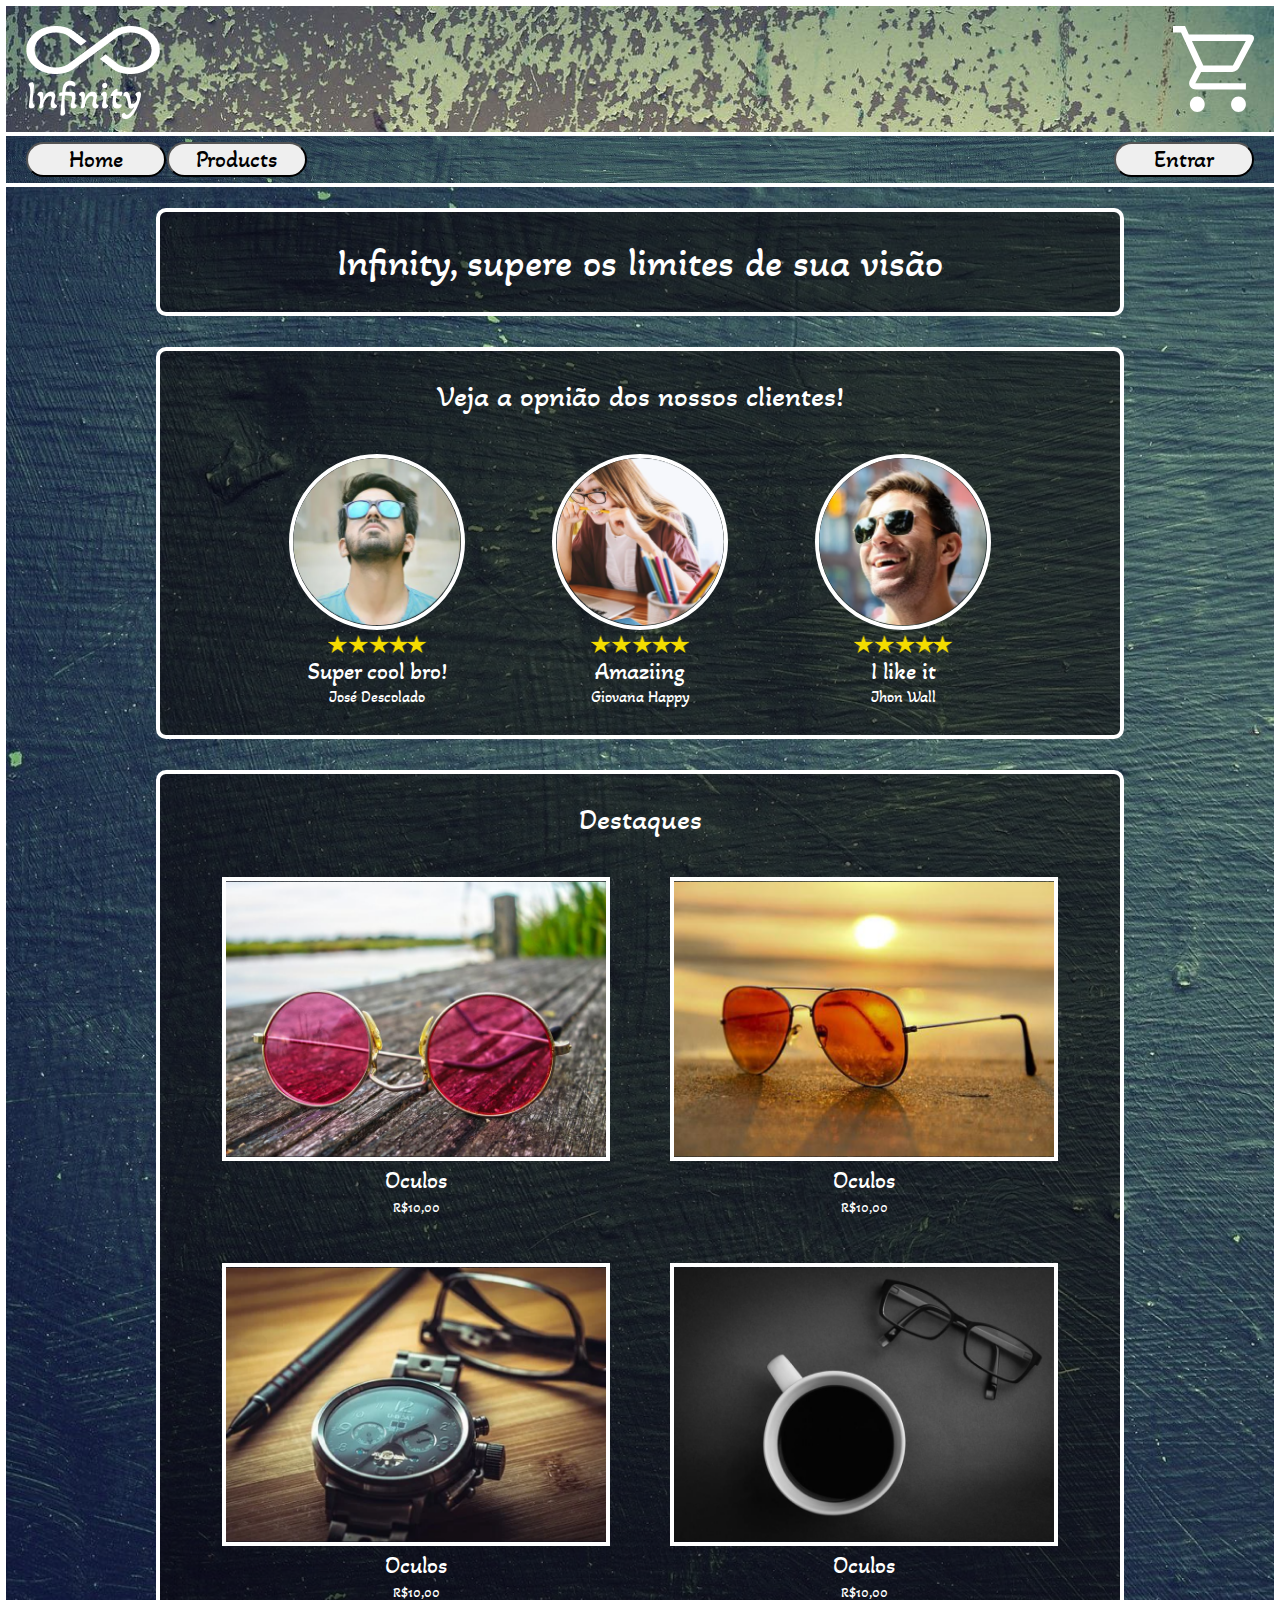
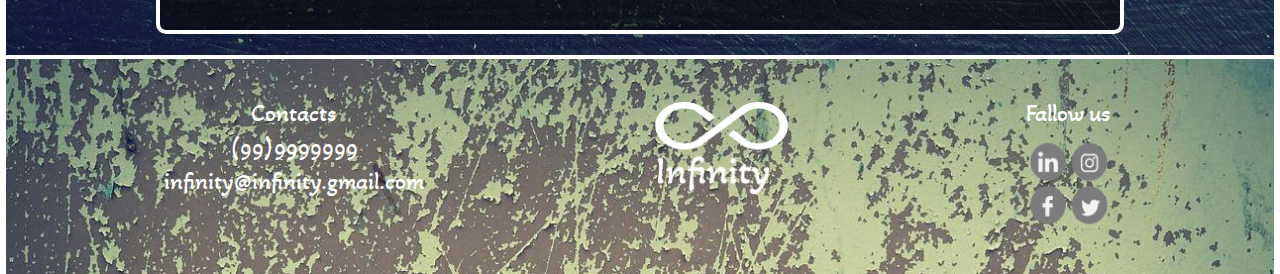
<file: index.html>
<!DOCTYPE html>
<html lang="en">
<head>
    <meta charset="UTF-8">
    <meta http-equiv="X-UA-Compatible" content="IE=edge">
    <meta name="viewport" content="width=device-width, initial-scale=1.0">
    <link rel="shortcut icon" href="assets/images/logo.png" />
    <title>Infinity Optics</title>
    
    <link href="https://fonts.googleapis.com/css2?family=Akaya+Kanadaka&display=swap" rel="stylesheet">
    <link rel="stylesheet" href="assets/css/base/_reset.css">
    <link rel="stylesheet" href="assets/css/base/variables.css">
    <link rel="stylesheet" href="assets/css/base/base.css">
    <link rel="stylesheet" href="assets/css/components/buttons.css">
    <link rel="stylesheet" href="assets/css/components/header.css">
    <link rel="stylesheet" href="assets/css/components/nav-bar.css">
    <link rel="stylesheet" href="assets/css/components/products.css">
    <link rel="stylesheet" href="assets/css/components/client.css">
    <link rel="stylesheet" href="assets/css/components/card.css">
    <link rel="stylesheet" href="assets/css/components/footer.css">
</head>

<body>
    <header class="header margin-bottom">
        <div class="header__title-container">
            <img class="header__icon" src="assets/images/logo.png"></img>
        </div>
        
        <img src="assets/images/icons/shop.svg" alt="" class="header__shop">
    </header>

    <nav class="nav-bar margin-bottom">
        <div class="nav-bar__links">
            <button class="button">Home</button>
            <button class="button">Products</button>
        </div>
        <button class="button">Entrar</button>
    </nav>

    <main class="margin-bottom">
        <section class="card">
            <h2 class="card__title--bigger">Infinity, supere os limites de sua visão</h2>
        </section>

        <section class="card">
            <h2 class="card__title">Veja a opnião dos nossos clientes!</h2>

            <div class="clients-list">
                <article class="client">
                    <img src="assets/images/client_1.png" alt="" class="client__photo">
                    <img src="assets/images/evaluation.png" alt="" class="client_evaluation">
                    <span class="client__commentary">Super cool bro!</span>
                    <span class="client__name">José Descolado</span>
                </article>
                <article class="client">
                    <img src="assets/images/client_3.png" alt="" class="client__photo">
                    <img src="assets/images/evaluation.png" alt="" class="client_evaluation">
                    <span class="client__commentary">Amaziing</span>
                    <span class="client__name">Giovana Happy</span>
                </article>
                <article class="client">
                    <img src="assets/images/client_2.png" alt="" class="client__photo">
                    <img src="assets/images/evaluation.png" alt="" class="client_evaluation">
                    <span class="client__commentary">I like it</span>
                    <span class="client__name">Jhon Wall</span>
                </article>        
            </div>
        </section>

        <section class="card">
            <h2 class="card__title">Destaques</h2>

            <div class="products-list">
            <article class="product">
                <img class="product__image" src="assets/images/glasses-1.png" alt="">
                <span class="product__name">Oculos</span>
                <span class="product__price">R$10,00</span>
            </article>

            <article class="product">
                <img class="product__image" src="assets/images/glasses-2.png" alt="">
                <span class="product__name">Oculos</span>
                <span class="product__price">R$10,00</span>
            </article>

            <article class="product">
                <img class="product__image" src="assets/images/glasses-3.png" alt="">
                <span class="product__name">Oculos</span>
                <span class="product__price">R$10,00</span>
            </article>

            <article class="product">
                <img class="product__image" src="assets/images/glasses-4.png" alt="">
                <span class="product__name">Oculos</span>
                <span class="product__price">R$10,00</span>
            </article>
        </div>
        </section>
    </main>
    
    <footer class="footer">
        <ul class="footer__block">
            <h2>Contacts</h2>
            <h2>(99)9999999</h2>
            <h2>infinity@infinity.gmail.com</h2>
        </ul>
        <img class="footer__logo" src="assets/images/logo.png" alt="">

        <ul class="footer__block">
            <h2>Fallow us</h2>
            <img class="footer__social-midia" src="assets/images/social-midia.png" alt="">
        </ul>
    </footer>
</body>
</html>
</file>
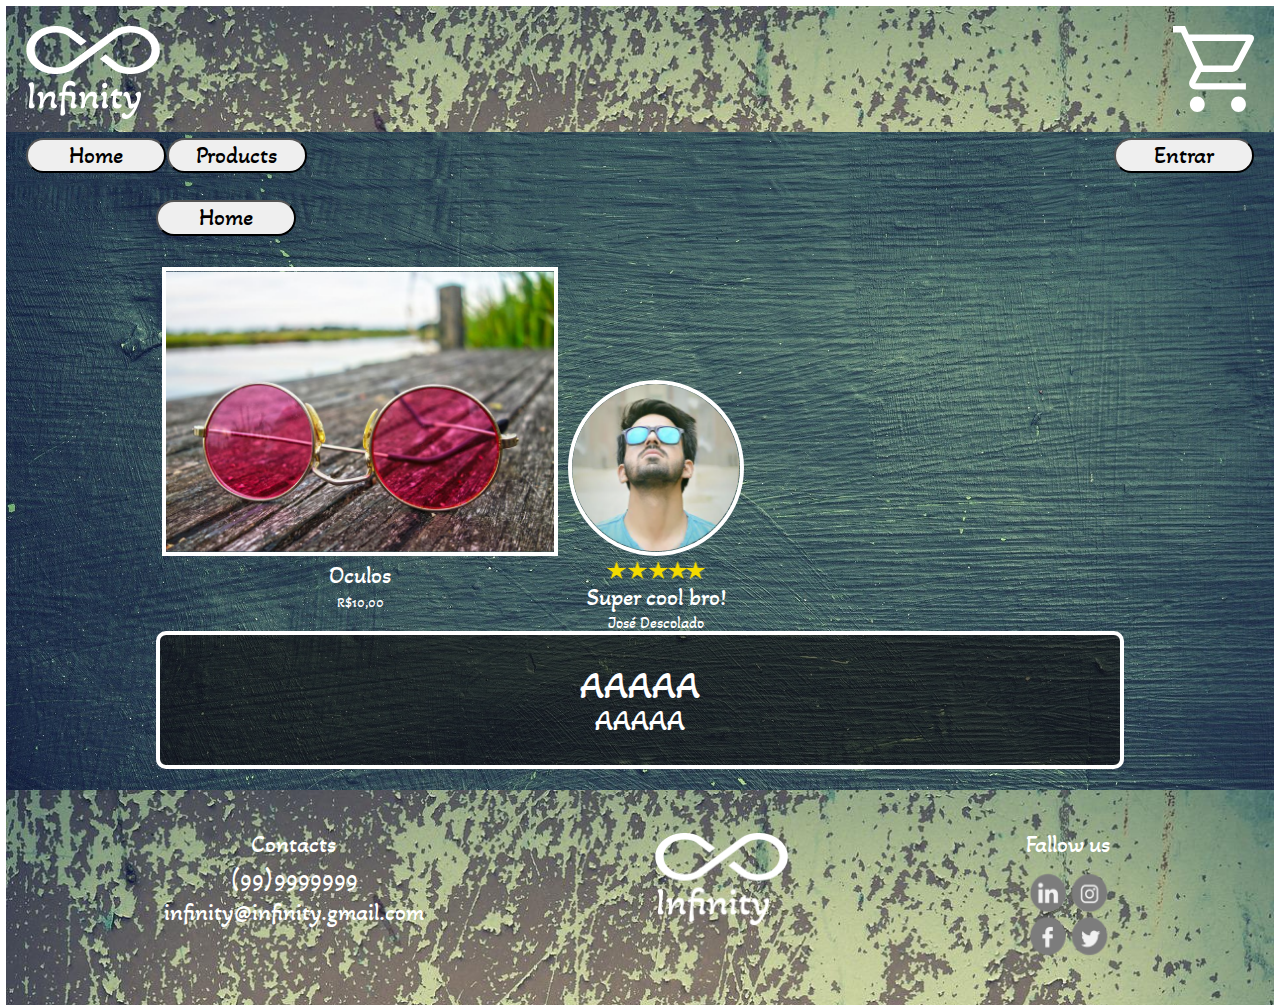
<file: components.html>
<!DOCTYPE html>
<html lang="en">

<head>
    <meta charset="UTF-8">
    <meta http-equiv="X-UA-Compatible" content="IE=edge">
    <meta name="viewport" content="width=device-width, initial-scale=1.0">
    <title>Components</title>
    <link rel="preconnect" href="https://fonts.googleapis.com">
    <link rel="preconnect" href="https://fonts.gstatic.com" crossorigin>
    <link href="https://fonts.googleapis.com/css2?family=Akaya+Kanadaka&display=swap" rel="stylesheet">

    <link rel="stylesheet" href="assets/css/base/_reset.css">
    <link rel="stylesheet" href="assets/css/base/variables.css">
    <link rel="stylesheet" href="assets/css/base/base.css">
    <link rel="stylesheet" href="assets/css/components/buttons.css">
    <link rel="stylesheet" href="assets/css/components/header.css">
    <link rel="stylesheet" href="assets/css/components/nav-bar.css">
    <link rel="stylesheet" href="assets/css/components/products.css">
    <link rel="stylesheet" href="assets/css/components/client.css">
    <link rel="stylesheet" href="assets/css/components/card.css">
    <link rel="stylesheet" href="assets/css/components/footer.css">
</head>

<body>
    <header class="header">
        <div class="header__title-container">
            <img class="header__icon" src="assets/images/logo.png"></img>
        </div>
        <img src="assets/images/icons/shop.svg" alt="" class="header__shop">
    </header>

    <nav class="nav-bar">
        <div class="nav-bar__links">
            <button class="button">Home</button>
            <button class="button">Products</button>
        </div>
        <button class="button">Entrar</button>
    </nav>

    <main>
        <button class="button">Home</button>

        <div class="produtcs_list">
        <article class="product">
            <img class="product__image" src="assets/images/glasses-1.png" alt="">
            <h3 class="product__name">Oculos</h3>
            <h3 class="product__price">R$10,00</h3>
        </article>

        <article class="client">
            <img src="assets/images/client_1.png" alt="" class="client__photo">
            <img src="assets/images/evaluation.png" alt="" class="client_evaluation">
            <h3 class="client__commentary">Super cool bro!</h3>
            <h3 class="client__name">José Descolado</h3>
        </article>

        <section class="card">
            <h2 class="card__title--bigger">AAAAA</h2>
            <h2 class="card__title">AAAAA</h2>
        </section>
    </div>
    </main>

    <footer class="footer">
        <ul class="footer__block">
            <h2>Contacts</h2>
            <h2>(99)9999999</h2>
            <h2>infinity@infinity.gmail.com</h2>
        </ul>
        <img class="footer__logo" src="assets/images/logo.png" alt="">

        <ul class="footer__block">
            <h2>Fallow us</h2>
            <img class="footer__social-midia" src="assets/images/social-midia.png" alt="">
        </ul>
    </footer>
</body>

</html>
</file>
<file: assets/css/base/variables.css>
:root{
    --font-family: 'Akaya Kanadaka', cursive;

    --title-size: 40px;
    --size-title-mob: 36px;
    --subtitle-size: 30px;
    --text-size: 24px;
    --text-descrition-size: 14px;

    --light-gray: #E6E6E6;
    --white: white;

    --black: black;
    --dark-transparent-lighter: #080101;
    --dark-transparent-darker: #0801018e;

    --texture-wall: url('../../images/wall-1.jpg');
    --texture-wall-darker: url('../../images/wall-2.jpg');
    --texture-glass: url('../../images/glass-texture.jpg');
}
</file>
<file: assets/css/base/base.css>
body{
    color: white;
    font-family: var(--font-family);
    
    padding: 6px;
    padding-bottom: 0px;
}


main{
    display: flex;
    flex-direction: column;

    gap: 31px;
    padding: 21px 150px 21px 150px;

    background-image: var(--texture-wall-darker);
    background-size: cover;
}

body *{
    color: inherit;
    font-family: inherit;
}

.margin-bottom{
    margin-bottom: 4px;
}

.clients-list{
    display: flex;
    gap: 87px;

    margin-top:43px;
}

.products-list{
    display: grid;
    grid-template-columns: repeat(auto-fill, minmax(200px, 400px));
    justify-content: center;
    gap: 48px;

    width: 100%;
    margin-top:43px;  
}

@media screen and (max-width: 1060px){
    main{
        padding:  20px;
    }

    .clients-list{
        gap:40px
    }
}

@media screen and (max-width: 600px){
    .clients-list{
        flex-direction: column;
    }
}
</file>
<file: assets/css/components/buttons.css>
.button{
    color: var(--black);
    font-family: inherit;
    font-size: var(--text-size);

    width: 139.82px;
    height: 35.27px;

    border-radius: 20px 20px;
}
</file>
<file: assets/css/components/header.css>
.header{
    display: flex;
    justify-content: space-between;
    box-sizing: border-box;

    height:126px;

    padding: 20px;
   
    background-image: var(--texture-wall);
    background-size: cover;
}


.header__title{
    font-size: var(--title-size);
}
</file>
<file: assets/css/components/nav-bar.css>
.nav-bar{
    box-sizing: border-box;

    display: flex;
    justify-content: space-between;
    flex-wrap: wrap;

    padding: 6px 20px 6px 20px;

    background-image:var(--texture-wall-darker);
    background-size: cover;
}

.nav-bar__links{
    display: inline-flex;
    gap: 1px;
}
</file>
<file: assets/css/components/products.css>
.product{
    display: inline-flex;
    flex-direction: column;
    align-items: center;
    gap: 8px;
}

.product__image{
    width: 400px;
    aspect-ratio: calc(400px/290px);

    border: 4px solid var(--white);

    max-width: 95%;
}

.product__name{
    font-size: var(--text-size);
}

.product__price{
    font-size: var(--text-descrition-size)
}
</file>
<file: assets/css/components/client.css>
.client{
    display: inline-flex;
    flex-direction: column;
    align-items: center;
    
    gap: 5px;
}

.client__photo{
    width: 168px;
    aspect-ratio: 1;

    border: 4px solid var(--white);
    border-radius: 168px;
}

.client_evaluation{
    width:100px;
    height:20px;
}

.client__commentary{
    font-size: var(--text-size);
}

.client__name{
    font-size: var(--text-descrition);
}
</file>
<file: assets/css/components/card.css>
.card{
    box-sizing: border-box;
    
    display: flex;
    flex-direction: column;
    align-items: center;

    width:100%;
    height:fit-content;

    padding: 30px;
    
    border: 4px solid white;
    border-radius: 10px;

    background-color: var(--dark-transparent-darker);
}

.card__title{
    font-size: var(--subtitle-size);
}

.card__title--bigger{
    font-size: var(--title-size);
}
</file>
<file: assets/css/components/footer.css>
.footer{
    box-sizing: border-box;

    display: flex;
    flex-wrap: wrap;

    justify-content: space-around;
    
    width: 100%;
    min-height: 180px;
    
    padding: 43px;

    background-image: var(--texture-wall);
    background-size: cover;
}

.footer__block{
    display: flex;
    align-items: center;
    gap: 10px;
    
    font-size: var(--text-size);

    flex-direction: column;
}

.footer__social-midia{
    width: 95px;
    aspect-ratio: 1;
}

.footer__logo{
    width: 135px;
    height: 100px;
}

@media screen and (max-width: 600px) {
    .footer__logo{
        display: none;
    }
}
</file>
